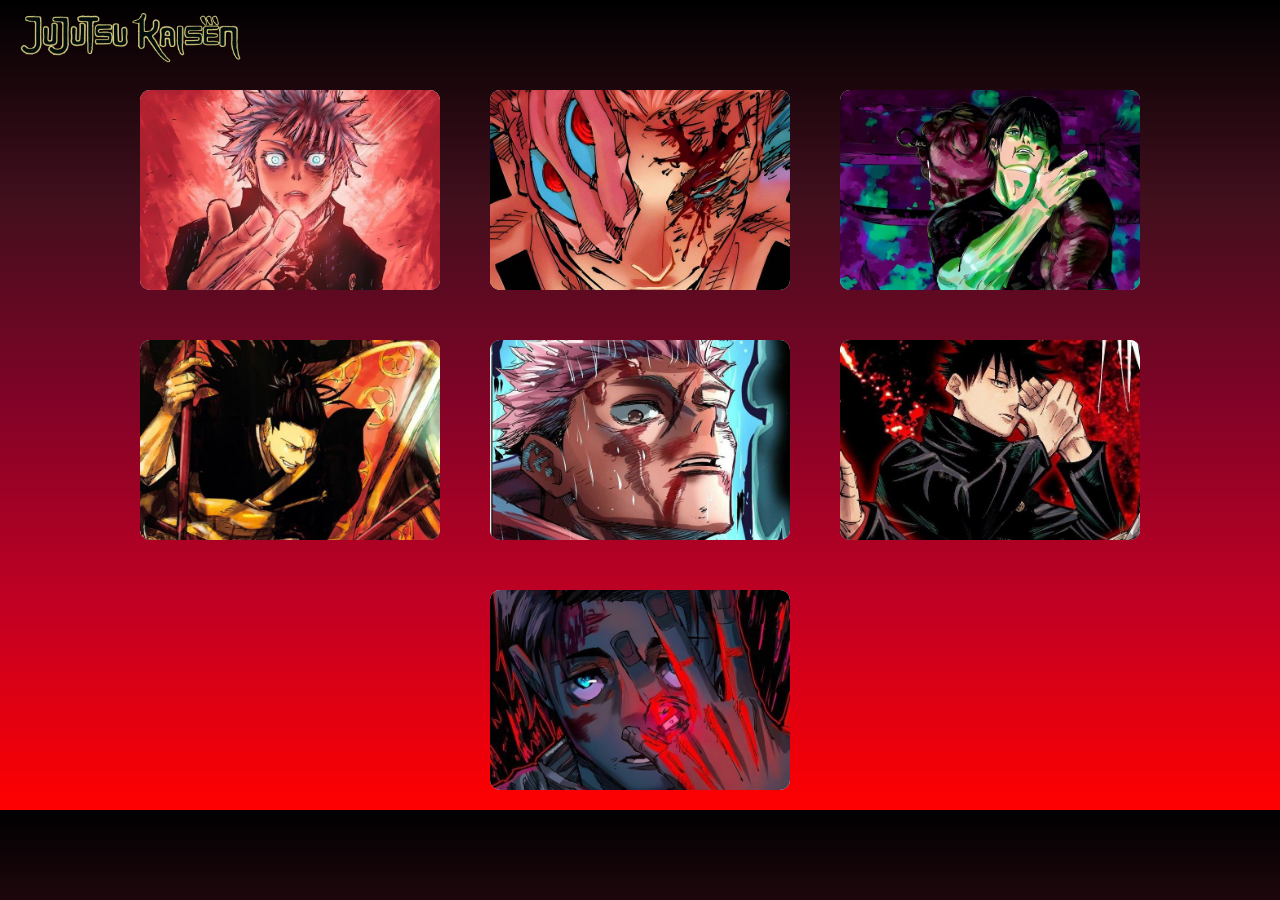
<file: index.html>
<!DOCTYPE html>
<html lang="en">
<head>
    <meta charset="UTF-8">
    <meta name="viewport" content="width=device-width, initial-scale=1.0">
    <title>Jujutsu Kaisen Website</title>
    <link rel="stylesheet" href="style1.css">
</head>
<body>
    <nav>
        <img src="Jujutsu_Kaisen_logo.png" alt="Logo" id="logo">
    </nav>
    <div class="container">
        <div class="card">
            <img src="Collage/gojo.jpg" alt="Card Image" class="card__image">
            <div class="card__content">
                <p class="card__title">Gojo Saturo</p>
                <p class="card__description">Satoru Gojo, is hailed as the strongest special grade jujutsu sorcerer and a dedicated teacher at Tokyo Jujutsu High. His striking blue eyes, white hair, and unique blend of strength and wisdom make him a pivotal character in the series.</p>
                <a href="pages/html/gojo.html" class="card__button">Learn More</a>
            </div>
        </div>

        <div class="card">
          <img src="Collage/sukuna2.jpg" alt="Card Image" class="card__image">
          <div class="card__content">
              <p class="card__title">Ryomen Sukuna</p>
              <p class="card__description">Sukuna, the King of Curses, is a powerful ancient sorcerer reincarnated through Yuji Itadori. His formidable power lies in his twenty indestructible fingers.</p>
              <a href="pages/html/sukuna.html" class="card__button">Learn More</a>
          </div>
      </div>

      <div class="card">
        <img src="Collage/toji.jpg" alt="Card Image" class="card__image">
        <div class="card__content">
            <p class="card__title">Fushiguro Toji</p>
            <p class="card__description">Toji Fushiguro, is a former member of the Zenin clan and an infamous assassin known as the Sorcerer Killer. He is recognized for his exceptional physical abilities, mastery of weapons, and is the father of Megumi Fushiguro.</p>
            <a href="pages/html/toji.html" class="card__button">Learn More</a>
        </div>
    </div>

    <div class="card">
      <img src="Collage/geto.jpg" alt="Card Image" class="card__image">
      <div class="card__content">
          <p class="card__title">Suguro Geto</p>
          <p class="card__description">Suguru Geto is a cunning and manipulative character, known for his high intelligence and strategic mind. Despite his charming exterior, he possesses a ruthless and sadistic nature, showing no remorse in causing harm to others for his own gain.</p>
          <button class="card__button">Learn More</button>
      </div>
    </div>

    <div class="card">
      <img src="Collage/yuji.jpg" alt="Card Image" class="card__image">
      <div class="card__content">
          <p class="card__title">Itadori Yuji</p>
          <p class="card__description">Yuji Itadori, a compassionate high school student, unexpectedly finds himself endowed with extraordinary physical abilities. Fueled by his unwavering sense of justice, he fearlessly confronts supernatural threats, embodying bravery and selflessness in his quest to protect others.</p>
          <button class="card__button">Learn More</button>
      </div>
    </div>

    <div class="card">
      <img src="Collage/megumi.jpg" alt="Card Image" class="card__image">
      <div class="card__content">
          <p class="card__title">Fushiguro Megumi</p>
          <p class="card__description">Megumi Fushiguro is a skilled sorcerer known for his stoic demeanor and powerful shikigami techniques. With his unwavering dedication to his duties and innate talent, he navigates the perilous world of curses with a sense of duty and determination.</p>
          <button class="card__button">Learn More</button>
      </div>
    </div>

    <div class="card">
      <img src="Collage/yuta.jpg" alt="Card Image" class="card__image">
      <div class="card__content">
          <p class="card__title">Okkutsu Yuta</p>
          <p class="card__description">Okkutsu Yuta is a young and determined individual with a mysterious past, wielding unique powers that set him apart from others. Despite facing challenges and uncertainties, his resolve remains unwavering as he navigates through the complexities of his abilities and the world around him.</p>
          <button class="card__button">Learn More</button>
      </div>
    </div>


  </div>
</body>
</html>
</file>
<file: style1.css>
/* Add this CSS to reset default margin and padding */

a{
  text-decoration: none;
  font-family: 'Yu Mincho', 'Yu Gothic', 'Hiragino Mincho Pro', 'MS PMincho', serif;
  font-size: 15px;
  font-weight: 400;
}


body {
  margin: 0;
  padding: 0;
  background-image: linear-gradient(to top, #ff0000, #c20023, #820327, #420f1d, #000000);
}

nav {
  display: flex;
  justify-content: space-between;
  position: sticky;
  top: 0;
  height: 70px;
  align-items:center;
  padding: 0 20px;
  z-index: 1000;
}

.container {
  display: flex;
  flex-wrap: wrap;
  justify-content: center;
  gap: 50px;
  padding: 20px;
}

.card {
  position: relative;
  width: 300px;
  height: 200px;
  background-color: #f2f2f2;
  border-radius: 10px;
  display: flex;
  align-items: center;
  justify-content: center;
  overflow: hidden;
  perspective: 1000px;
  transition: all 0.6s cubic-bezier(0.175, 0.885, 0.32, 1.275);
  z-index: 2; /* Set z-index to ensure it overlaps the video */
}

.card__image {
  width: 100%;
  height: 100%;
  object-fit: cover;
}

.card__content {
  position: absolute;
  top: 0;
  left: 0;
  width: 100%;
  height: 100%;
  padding: 20px;
  box-sizing: border-box;
  background-color: rgba(55, 4, 4, 0.9); /* Adjust the opacity (0.8) as needed */
  transform: rotateX(-90deg);
  transform-origin: bottom;
  transition: all 0.6s cubic-bezier(0.175, 0.885, 0.32, 1.275);
}

.card:hover {
  transform: scale(1.05);
  box-shadow: 0 8px 16px rgba(255, 255, 255, 0.2);
}

.card:hover .card__content {
  transform: rotateX(0deg);
}

.card__title {
  margin: 0;
  font-size: 24px;
  color: #fff9f9;
  font-weight: 700;
  font-family: 'Yu Mincho', 'Yu Gothic', 'Hiragino Mincho Pro', 'MS PMincho', serif; /* Font family for ancient Japanese style */
}

.card__description {
  margin: 10px 0 0;
  font-size: 10px;
  color: #ffffff;
  line-height: 1.4;
  margin-bottom: 7px;
  font-family: 'Yu Mincho', 'Yu Gothic', 'Hiragino Mincho Pro', 'MS PMincho', serif; /* Font family for ancient Japanese style */
}

.card__button {
  background-color: #fd0000;
  color: #fff;
  border: none;
  padding: 10px 20px;
  cursor: pointer;
  border-radius: 5px;
  transition: background-color 0.3s;
}

.card__button:hover {
  background-color: #cc0000;
}

#logo {
  height: 80%;
  background-color: transparent;
  object-fit: contain;
}

@media screen and (max-width: 768px) {
  .card {
    width: calc(100% - 40px); /* Adjust width to fit the viewport */
    margin-bottom: 20px; /* Add margin to separate cards */
  }

  .card__content {
    padding: 10px; /* Reduce padding for smaller screens */
  }

  .card__title {
    font-size: 20px; /* Decrease font size for smaller screens */
  }

  .card__description {
    font-size: 12px; /* Decrease font size for smaller screens */
  }
}
</file>
